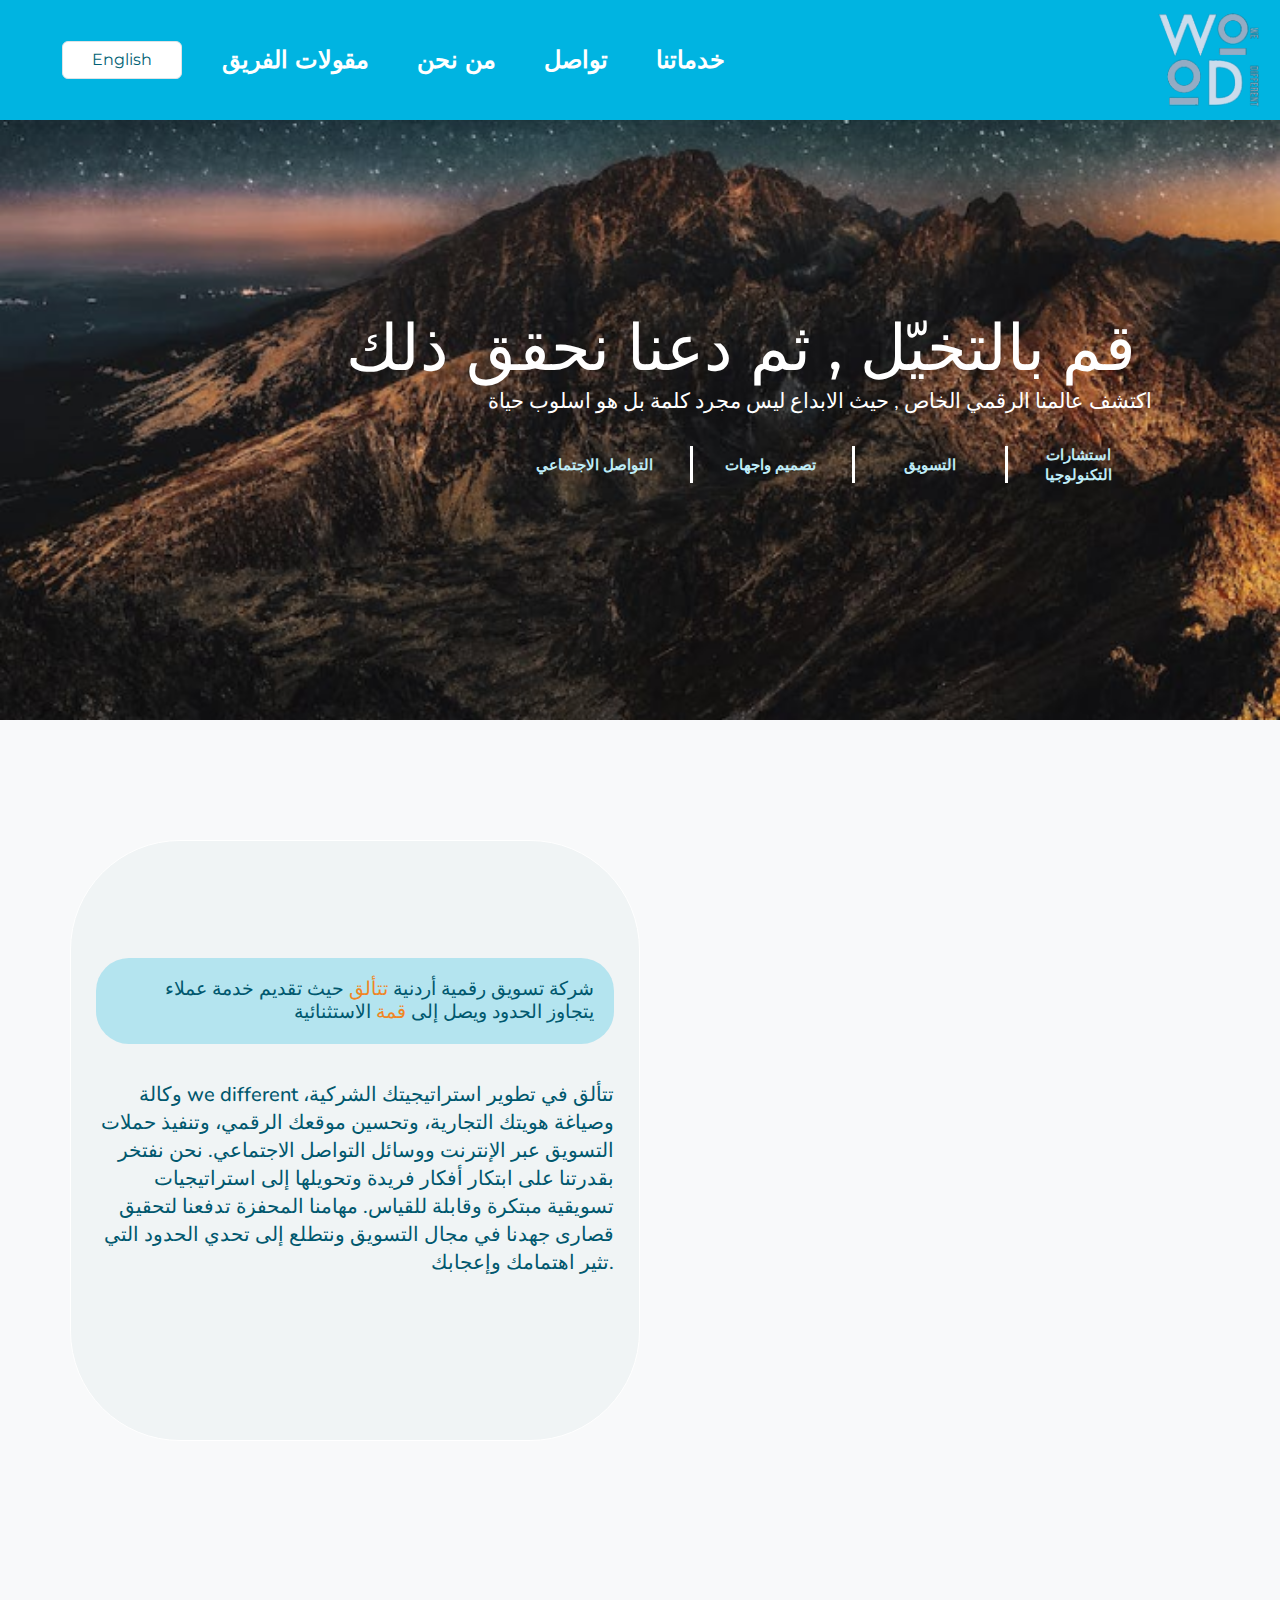
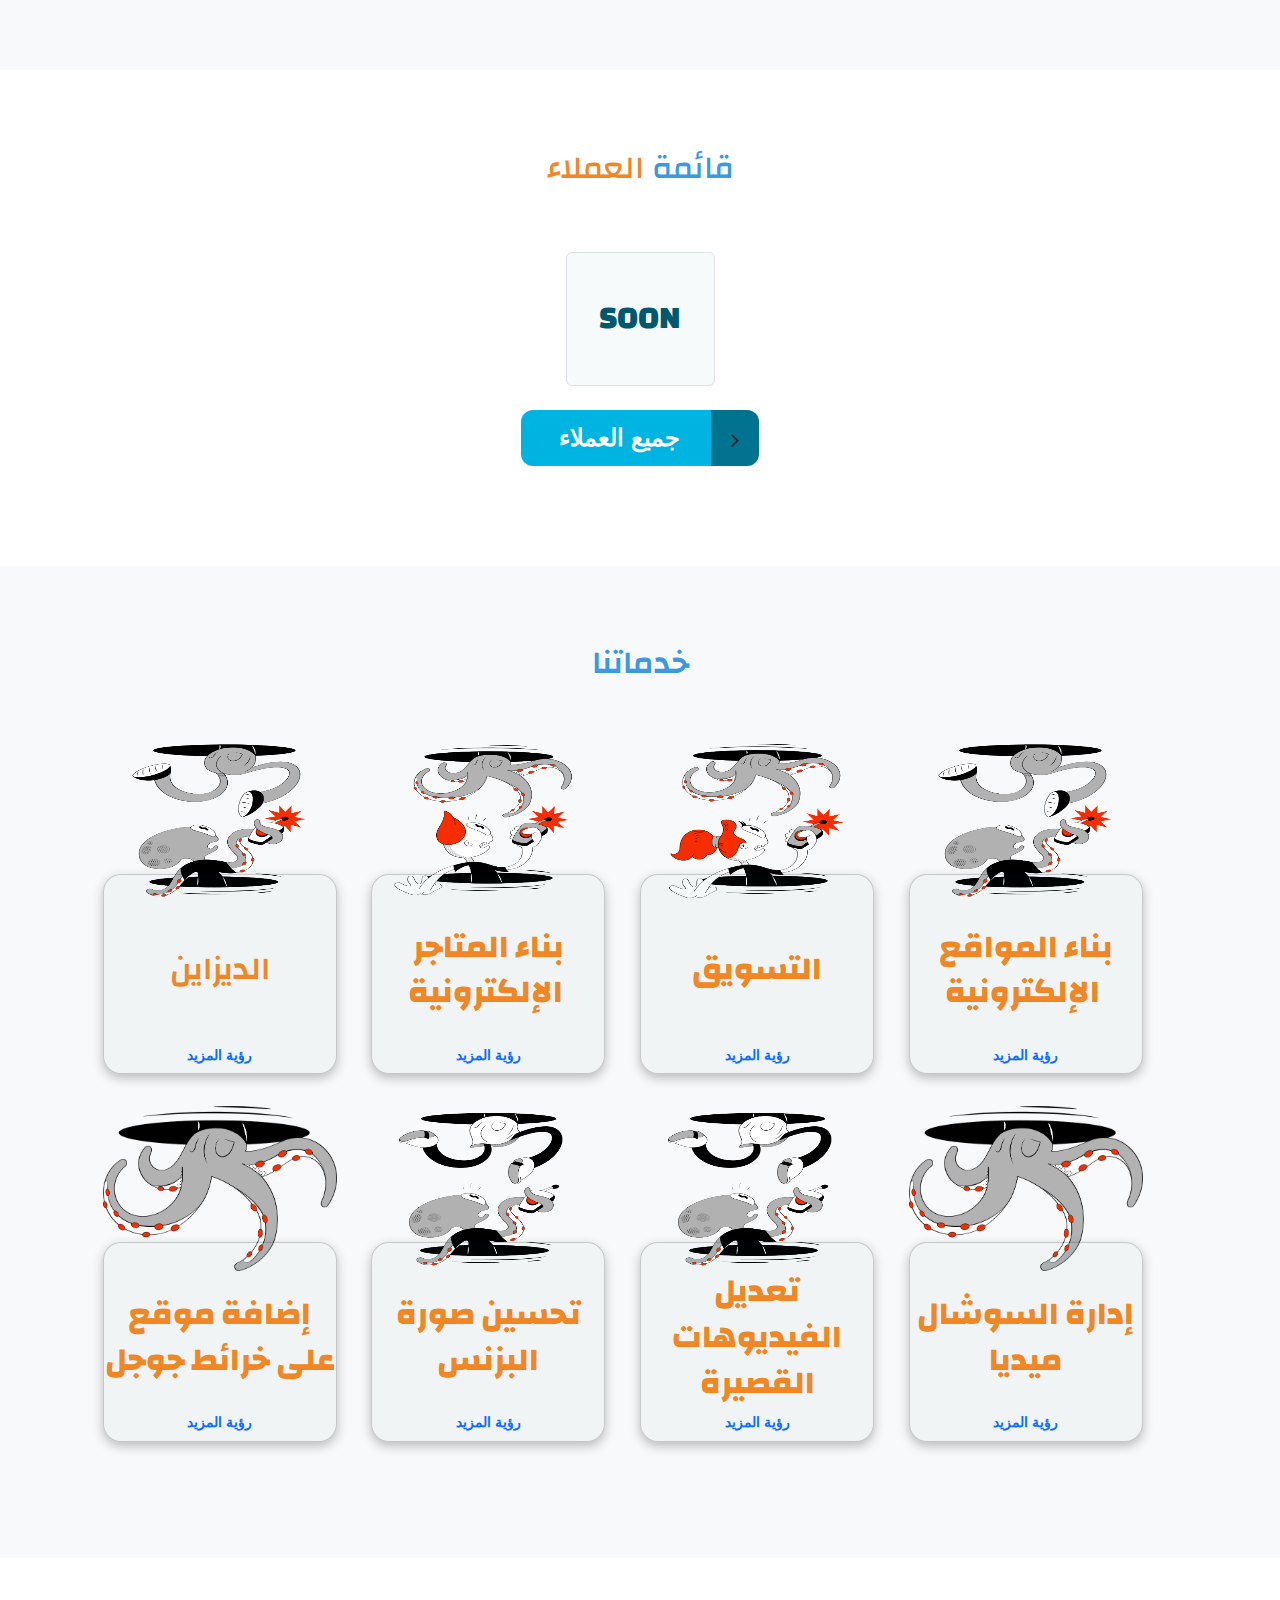
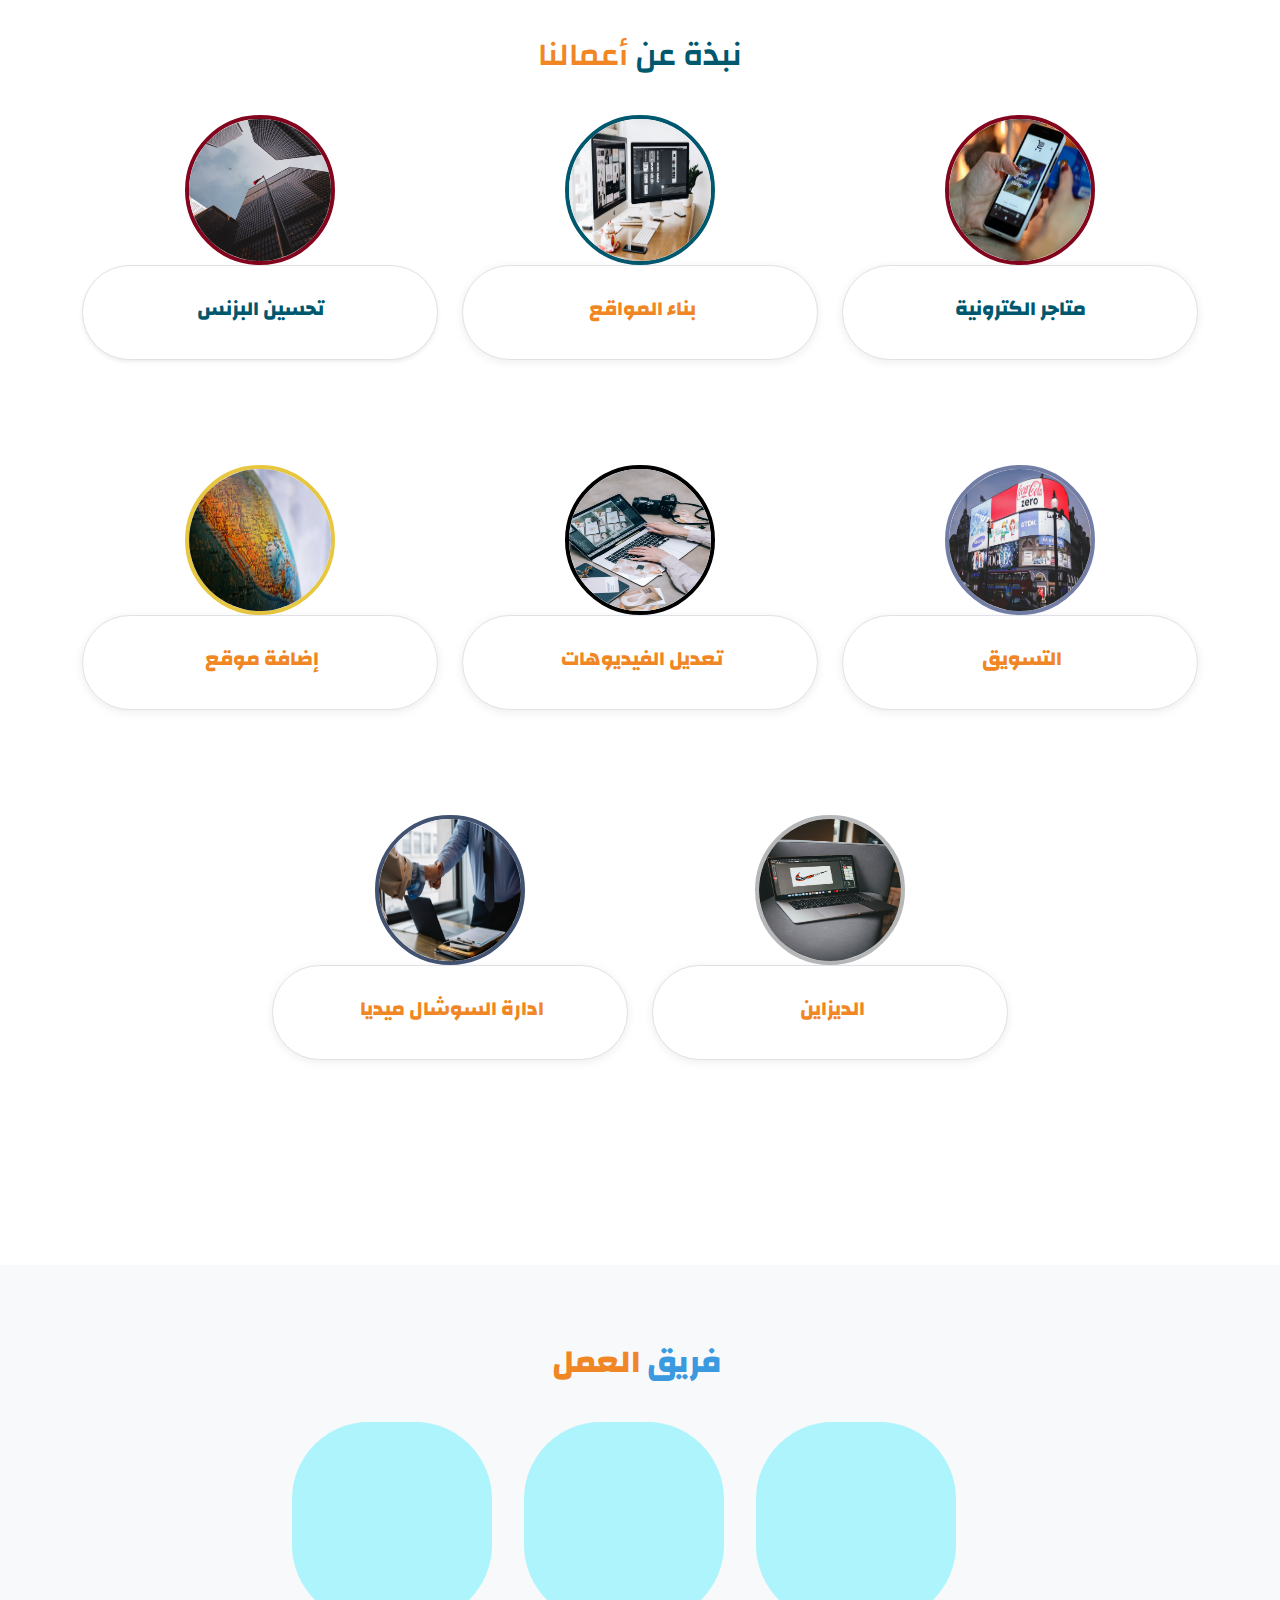
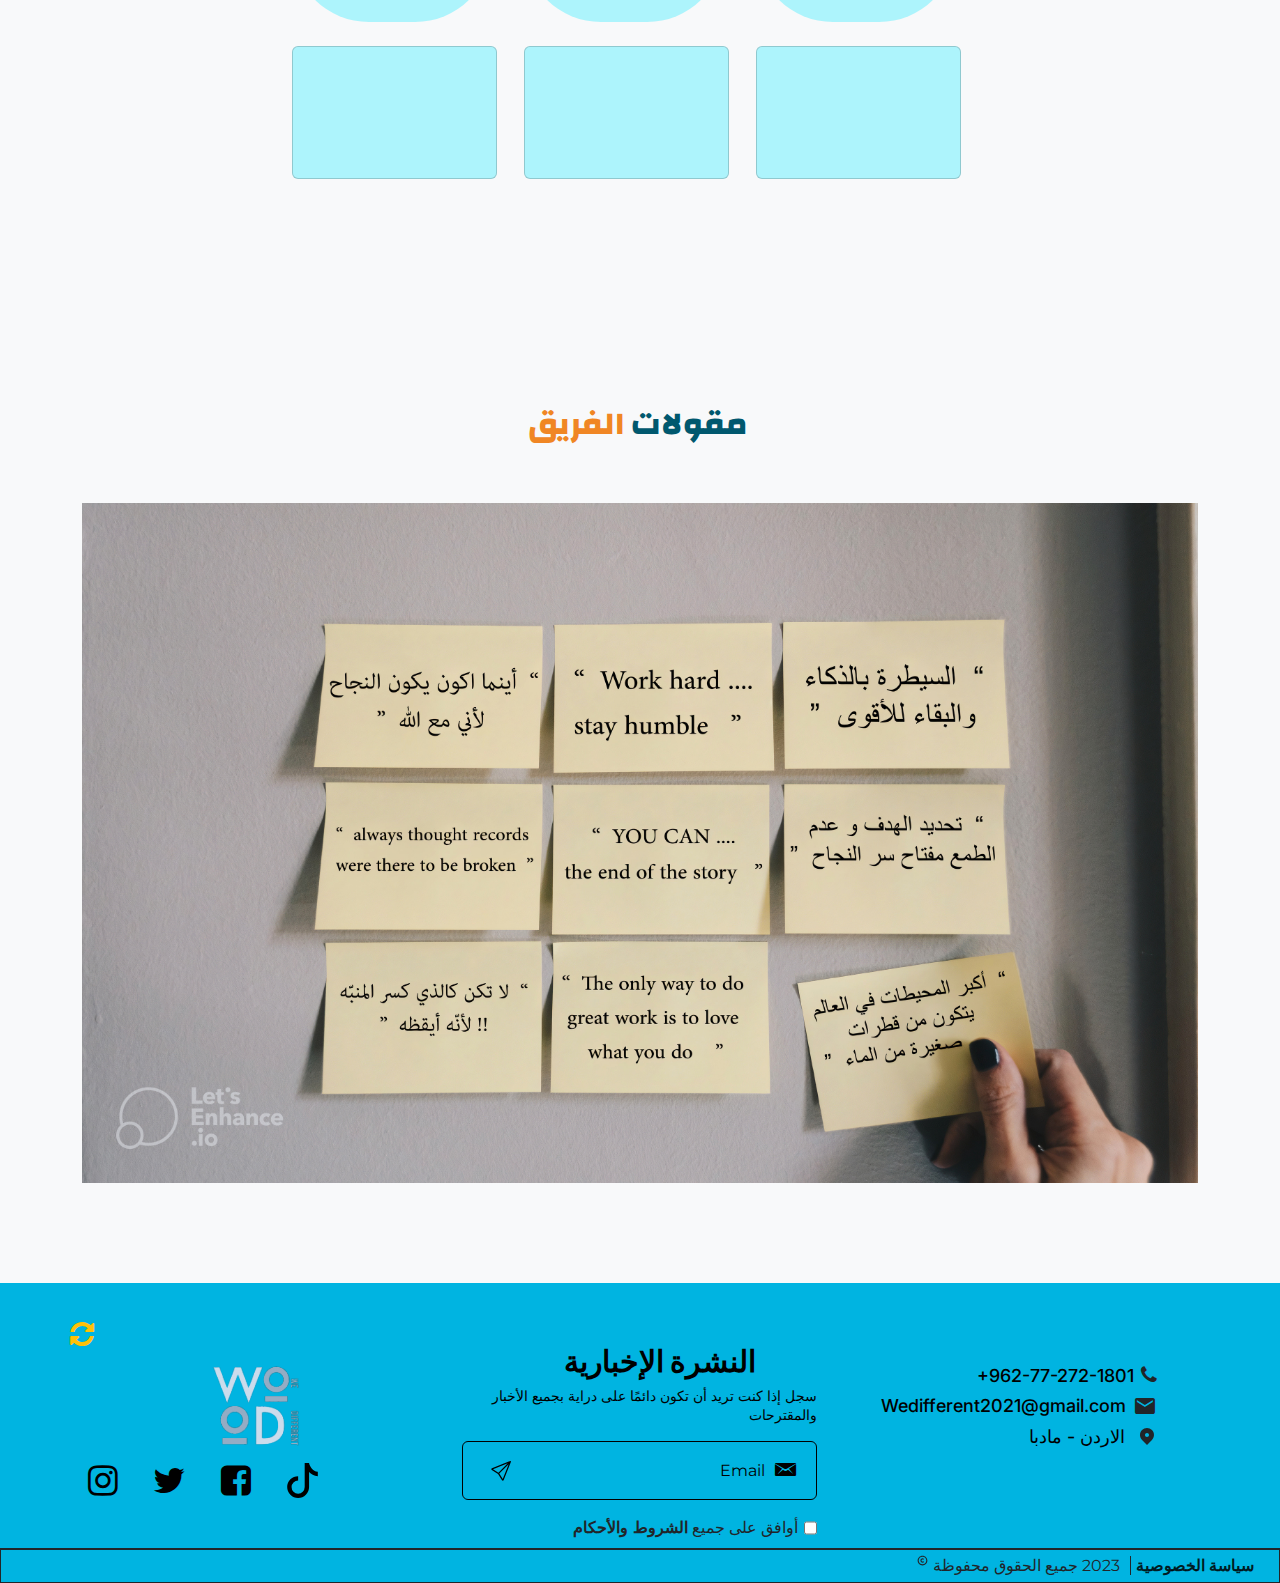
<file: index.html>
<!DOCTYPE html>
<html data-bs-theme="light" lang="en">

<head>
    <meta charset="utf-8">
    <meta name="viewport" content="width=device-width, initial-scale=1.0, shrink-to-fit=no">
    <title>Home - Brand</title>
    <link rel="stylesheet" href="assets/bootstrap/css/bootstrap.min.css">
    <link rel="stylesheet" href="https://fonts.googleapis.com/css?family=Montserrat:400,400i,700,700i,600,600i&amp;display=swap">
    <link rel="stylesheet" href="https://fonts.googleapis.com/css?family=Changa&amp;display=swap">
    <link rel="stylesheet" href="https://fonts.googleapis.com/css?family=Inter&amp;display=swap">
    <link rel="stylesheet" href="https://fonts.googleapis.com/css?family=Nunito&amp;display=swap">
    <link rel="stylesheet" href="https://fonts.googleapis.com/css?family=Nunito+Sans&amp;display=swap">
    <link rel="stylesheet" href="assets/fonts/font-awesome.min.css">
    <link rel="stylesheet" href="assets/fonts/ionicons.min.css">
    <link rel="stylesheet" href="assets/fonts/material-icons.min.css">
    <link rel="stylesheet" href="assets/css/baguetteBox.min.css">
    <link rel="stylesheet" href="assets/css/vanilla-zoom.min.css">

    <link rel="preconnect" href="https://fonts.googleapis.com">
    <link rel="preconnect" href="https://fonts.gstatic.com" crossorigin>
    <link href="https://fonts.googleapis.com/css2?family=Inter:wght@700&display=swap" rel="stylesheet">
    

</head>

<body style="width: 100%;">
    <nav class="navbar navbar-expand-lg fixed-top clean-navbar navbar-light" style="background: #00b4e1;position: relative;padding-top: 0;height: 120px;padding-bottom: 0px;">
        <div class="container-fluid"><button data-bs-toggle="collapse" class="navbar-toggler" data-bs-target="#navcol-1"><span class="visually-hidden">Toggle navigation</span><span class="navbar-toggler-icon"></span></button>
            <div class="collapse navbar-collapse" id="navcol-1" style="padding-left: 50px;width: 90%;">
                <ul class="navbar-nav d-lg-flex me-auto justify-content-lg-center align-items-lg-center">
                    <li class="nav-item"><button class="btn btn-primary border rounded" type="button" style="width: 120.3px;border-width: 1px;border-color: rgb(255,255,255);border-radius: 31px;background: rgb(255,255,255);color: rgb(0,95,116);">English</button></li>
                    <li class="nav-item" style="font-size: 23px;"><a class="nav-link" href="features.html" style="font-size: 24px;color: rgb(255,255,255);"><strong>مقولات الفريق</strong></a></li>
                    <li class="nav-item"><a class="nav-link" href="pricing.html" style="font-size: 24px;color: rgb(255,255,255);"><strong>من نحن</strong></a></li>
                    <li class="nav-item"><a class="nav-link" href="about-us.html" style="font-size: 24px;color: rgb(255,255,255);"><strong>تواصل</strong></a></li>
                    <li class="nav-item" style="padding: 0;"><a class="nav-link" href="contact-us.html" style="color: rgb(255,255,255);font-size: 24px;"><strong>خدماتنا</strong></a></li>
                </ul>
            </div><a class="navbar-brand text-center text-sm-center text-md-center text-lg-center d-lg-flex justify-content-lg-center logo" href="#" style="width: 10%;padding: 0;padding-top: 0;margin: 0;height: 120.1px;"><img class="img-fluid" src="assets/img/logo.svg" style="background: rgba(255,255,255,0);color: var(--bs-navbar-brand-color);width: 95%;height: 95%;"></a>
        </div>
    </nav>
    <main class="page landing-page" style="padding: 0;padding-top: 0;">
        <section class="d-lg-flex justify-content-lg-center align-items-lg-start clean-block slider dark no" style="background: url(&quot;assets/img/Pexels%20Photo%20by%20eberhard%20grossgasteiger.png&quot;) left / cover no-repeat;padding: 128px;height: 600px;margin: 0;margin-top: 0;">
            <div class="d-flex d-lg-flex flex-column justify-content-center align-items-end justify-content-lg-start align-items-lg-end" style="height: 350px;width: 100%;padding: 0px;">
                <h2 class="text-end" style="width: 100%;font-size: 4rem;color: var(--bs-body-bg);margin: 0px;padding-top: 61px;padding-right: 16px;">قم بالتخيّل , ثم دعنا نحقق ذلك </h2>
                <p class="text-end" style="font-size: 1.3rem;font-family: Nunito, sans-serif;color: var(--bs-body-bg);">اكتشف عالمنا الرقمي الخاص , حيث الابداع ليس مجرد كلمة بل هو اسلوب حياة </p>
                <ul class="nav nav-tabs text-center d-sm-flex d-md-flex d-lg-flex ms-auto justify-content-sm-end align-items-sm-end justify-content-md-end justify-content-lg-end align-items-lg-center med_coml" style="width: 100%;border-style: solid;border-color: rgba(255,255,255,0);">
                    <li class="nav-item nav_item_not_border_wid_full remove_border wid_full_nav" style="font-size: 17px;width: 19%;border-right: 3.4px solid rgb(255,255,255);"><a class="nav-link nav_item_not_border_wid_full" href="features.html" style="color: #BFECF7;text-align: center;font-family: Nunito;font-size: 15px;font-style: normal;font-weight: 500;line-height: normal;width: 100%;"><strong>التواصل الاجتماعي</strong></a></li>
                    <li class="nav-item nav_item_not_border_wid_full remove_border wid_full_nav" style="width: 16%;font-size: 17px;border-right: 3.4px solid rgb(255,255,255);"><a class="nav-link" href="pricing.html" style="color: #BFECF7;text-align: center;font-family: Nunito;font-size: 15px;font-style: normal;font-weight: 500;line-height: normal;"><strong>تصميم واجهات&nbsp;</strong></a></li>
                    <li class="nav-item nav_item_not_border_wid_full remove_border wid_full_nav" style="width: 15%;font-size: 17px;border-right: 3.4px solid rgb(255,255,255);"><a class="nav-link" href="about-us.html" style="color: #BFECF7;text-align: center;font-family: Nunito;font-size: 15px;font-style: normal;font-weight: 500;line-height: normal;"><strong>التسويق</strong></a></li>
                    <li class="nav-item nav_item_not_border_wid_full remove_border wid_full_nav" style="color: #BFECF7;text-align: center;font-family: Nunito;font-size: 15px;font-style: normal;font-weight: 500;line-height: normal;width: 140.9px;"><a class="nav-link" href="contact-us.html" style="color: #BFECF7;text-align: center;font-family: Nunito;font-size: 15px;font-style: normal;font-weight: 500;line-height: normal;"><strong>استشارات التكنولوجيا</strong></a></li>
                </ul>
            </div>
        </section>
        <section class="clean-block clean-info dark" style="padding-left: 0;">
            <div class="container-md sm_section_2_container" style="padding-right: 0px;padding-left: 0;">
                <div class="block-heading"></div>
                <div class="row g-0 d-lg-flex flex-row align-items-center align-items-lg-start" style="font-size: 16px;width: 100%;">
                    <div class="col-sm-12 col-md-6" style="padding: 25px;border: 1px solid rgb(255,255,255);/*border-radius: 50px;*/border-radius: 110px;background: rgba(8, 86, 105, 0.03);height: 600.993px;padding-top: 117px;">
                        <h5 class="display-1 text-end" style="font-size: 19px;font-family: Nunito, sans-serif;border-radius: 33px;background: rgba(0, 180, 225, 0.25);padding: 20px;color: #00586E;">شركة تسويق رقمية أردنية <span style="color: rgb(240, 134, 36);">تتألق </span>حيث تقديم خدمة عملاء يتجاوز الحدود ويصل إلى <span style="color: rgb(240, 134, 36);">قمة </span>الاستثنائية</h5>
                        <div class="getting-started-info">
                            <p class="text-end" style="font-size: 15px;margin-top: 37px;color: #00586E;text-align: justify;font-family: Nunito;font-size: 20px;font-style: normal;font-weight: 500;line-height: 140.9%;">وكالة we different تتألق في تطوير استراتيجيتك الشركية، وصياغة هويتك التجارية، وتحسين موقعك الرقمي، وتنفيذ حملات التسويق عبر الإنترنت ووسائل التواصل الاجتماعي. نحن نفتخر بقدرتنا على ابتكار أفكار فريدة وتحويلها إلى استراتيجيات تسويقية مبتكرة وقابلة للقياس. مهامنا المحفزة تدفعنا لتحقيق قصارى جهدنا في مجال التسويق ونتطلع إلى تحدي الحدود التي تثير اهتمامك وإعجابك.</p>
                        </div>
                    </div>
                    <div class="col-md-6 " style="padding-top: 55px; text-align: end;"><iframe allowfullscreen="" frameborder="0" src="https://www.youtube.com/embed/4aIxY-pGEQ4" width="560" height="315" style="width: 471px;height: 667.797px;border-style: solid;border-color: rgb(255,255,255);border-top-right-radius: 60px;border-bottom-left-radius: 60px;padding: 0;"></iframe></div>
                </div>
            </div>
        </section>
        <section class="clean-block features">
            <div class="container">
                <div class="block-heading">
                    <h2 class="text-info" style="font-family: Changa, sans-serif;">قائمة <span style="color: rgb(240, 134, 36);">العملاء </span></h2>
                </div>
                <div class="row g-0 justify-content-center">
                    <div class="col-auto m-4">
                        <div class="border rounded d-flex d-sm-flex d-lg-flex justify-content-center align-items-center justify-content-sm-center align-items-sm-center justify-content-lg-center align-items-lg-center" style="width: 149px;height: 134px;flex-shrink: 0;border-radius: 53px;background: rgba(8, 86, 105, 0.03);"><span style="display: flex;width: 127px;height: 52px;flex-direction: column;justify-content: center;flex-shrink: 0;color: #00586E;text-align: center;font-family: Changa;font-size: 32px;font-style: normal;font-weight: 600;line-height: 115.9%;"><strong>SOON</strong></span></div>
                    </div>
                </div>
            </div>
            <div class="d-flex justify-content-center">
                <div class="d-flex d-md-flex d-xxl-flex align-items-center align-items-md-center justify-content-xxl-center align-items-xxl-center" style="width: 238px;height: 56px;flex-shrink: 0;border-radius: 12px;background: #00B4E1;">
                    <div class="text-center" style="display: flex;width: 80%;height: 31px;flex-direction: column;justify-content: center;flex-shrink: 0;"><span style="display: flex;height: 31px;flex-direction: column;justify-content: center;flex-shrink: 0;background: #00b4e1;color: #FFF;text-align: center;font-family: Nunito;font-size: 24px;font-style: normal;font-weight: 700;line-height: normal;">&nbsp;جميع العملاء</span></div>
                    <div class="text-center d-flex d-md-flex justify-content-center align-items-center justify-content-md-center align-items-md-center" style="width: 20%;height: 56px;flex-shrink: 0;border-radius: 0px 12px 12px 0px;background: rgba(0, 0, 0, 0.36);"><i class="fa fa-angle-right" style="width: 20px;height: 20px;font-size: 23px;"></i></div>
                </div>
            </div>
        </section>
        <section class="clean-block slider dark">
            <div class="container">
                <div class="block-heading">
                    <h2 class="text-info" style="color: #00586E;text-align: center;font-family: Changa;font-size: 32px;font-style: normal;font-weight: 600;line-height: 115.9%;">خدماتنا</h2>
                </div>
                <div class="d-flex flex-column justify-content-center align-items-center flex-wrap make_row">
                    <div class="mb-3 mt-3">
                        <div style="width: 268.637px;height: 164.39px;flex-shrink: 0;"><img class="img-fluid" src="assets/img/خدمات/الديزاين.png" style="width: 268.637px;height: 164.39px;flex-shrink: 0;max-width: 234.012px;margin-bottom: -14px;"></div>
                        <div class="card" style="width: 234.012px;height: 200px;flex-shrink: 0;border-radius: 18px;background: rgba(8, 86, 105, 0.03);box-shadow: 0px 4px 11px 0px rgba(0, 0, 0, 0.25);padding: 0px;margin-left: 0px;margin-top: -29px;">
                            <div class="card-body d-flex flex-column justify-content-between" style="padding: 0;height: 202px;">
                                <h4 class="text-center card-title" style="display: flex;width: 100%;height: 82.623px;flex-direction: column;justify-content: center;flex-shrink: 0;color: #F08624;text-align: center;font-family: Changa;font-size: 32px;font-style: normal;font-weight: 600;line-height: 143.4%;padding: 57px 0px 0px;padding-top: 95px;">الديزاين </h4>
                                <h6 class="text-center card-subtitle mb-2" style="display: flex;width: 100%;height: 19.795px;flex-direction: column;justify-content: center;flex-shrink: 0;color: #00586E;text-align: center;font-family: Nunito;font-size: 15px;font-style: normal;font-weight: 700;line-height: normal;"><a href="#" style="font-size: 14px;text-decoration: none;" data-bs-target="#modal-2" data-bs-toggle="modal">رؤية المزيد</a></h6>
                            </div>
                        </div>
                    </div>
                    <div class="mb-3 mt-3">
                        <div style="width: 268.637px;height: 164.39px;flex-shrink: 0;"><img class="img-fluid" src="assets/img/خدمات/بناء%20المتاجر%20الإلكترونية.png" style="width: 268.637px;height: 164.39px;flex-shrink: 0;max-width: 234.012px;margin-bottom: -14px;"></div>
                        <div class="card" style="width: 234.012px;height: 200px;flex-shrink: 0;border-radius: 18px;background: rgba(8, 86, 105, 0.03);box-shadow: 0px 4px 11px 0px rgba(0, 0, 0, 0.25);padding: 0px;margin-left: 0px;margin-top: -29px;">
                            <div class="card-body d-flex flex-column justify-content-between" style="padding: 0;height: 202px;">
                                <h4 class="text-center card-title" style="display: flex;width: 100%;height: 82.623px;flex-direction: column;justify-content: center;flex-shrink: 0;color: #F08624;text-align: center;font-family: Changa;font-size: 32px;font-style: normal;font-weight: 600;line-height: 143.4%;padding-top: 95px;"><strong>بناء المتاجر الإلكترونية&nbsp;</strong></h4>
                                <h6 class="text-center card-subtitle mb-2" style="display: flex;width: 100%;height: 19.795px;flex-direction: column;justify-content: center;flex-shrink: 0;color: #00586E;text-align: center;font-family: Nunito;font-size: 15px;font-style: normal;font-weight: 700;line-height: normal;"><a href="#" style="font-size: 14px;text-decoration: none;" data-bs-target="#modal-3" data-bs-toggle="modal">رؤية المزيد</a></h6>
                            </div>
                        </div>
                    </div>
                    <div class="mb-3 mt-3">
                        <div style="width: 268.637px;height: 164.39px;flex-shrink: 0;"><img class="img-fluid" src="assets/img/خدمات/التسويق.png" style="width: 268.637px;height: 164.39px;flex-shrink: 0;max-width: 234.012px;margin-bottom: -14px;"></div>
                        <div class="card" style="width: 234.012px;height: 200px;flex-shrink: 0;border-radius: 18px;background: rgba(8, 86, 105, 0.03);box-shadow: 0px 4px 11px 0px rgba(0, 0, 0, 0.25);padding: 0px;margin-left: 0px;margin-top: -29px;">
                            <div class="card-body d-flex flex-column justify-content-between" style="padding: 0;height: 202px;">
                                <h4 class="text-center card-title" style="display: flex;width: 100%;height: 82.623px;flex-direction: column;justify-content: center;flex-shrink: 0;color: #F08624;text-align: center;font-family: Changa;font-size: 32px;font-style: normal;font-weight: 600;line-height: 143.4%;padding-top: 95px;"><strong>التسويق</strong></h4>
                                <h6 class="text-center card-subtitle mb-2" style="display: flex;width: 100%;height: 19.795px;flex-direction: column;justify-content: center;flex-shrink: 0;color: #00586E;text-align: center;font-family: Nunito;font-size: 15px;font-style: normal;font-weight: 700;line-height: normal;"><a href="#" style="font-size: 14px;text-decoration: none;" data-bs-target="#modal-4" data-bs-toggle="modal">رؤية المزيد</a></h6>
                            </div>
                        </div>
                    </div>
                    <div class="mb-3 mt-3">
                        <div style="width: 268.637px;height: 164.39px;flex-shrink: 0;"><img class="img-fluid" src="assets/img/خدمات/بناء%20المواقع%20الإلكترونية.png" style="width: 268.637px;height: 164.39px;flex-shrink: 0;max-width: 234.012px;margin-bottom: -14px;"></div>
                        <div class="card" style="width: 234.012px;height: 200px;flex-shrink: 0;border-radius: 18px;background: rgba(8, 86, 105, 0.03);box-shadow: 0px 4px 11px 0px rgba(0, 0, 0, 0.25);padding: 0px;margin-left: 0px;margin-top: -29px;">
                            <div class="card-body d-flex flex-column justify-content-between" style="padding: 0;height: 202px;">
                                <h4 class="text-center card-title" style="display: flex;width: 100%;height: 82.623px;flex-direction: column;justify-content: center;flex-shrink: 0;color: #F08624;text-align: center;font-family: Changa;font-size: 32px;font-style: normal;font-weight: 600;line-height: 143.4%;padding-top: 95px;"><strong>بناء المواقع الإلكترونية&nbsp;</strong></h4>
                                <h6 class="text-center card-subtitle mb-2" style="display: flex;width: 100%;height: 19.795px;flex-direction: column;justify-content: center;flex-shrink: 0;color: #00586E;text-align: center;font-family: Nunito;font-size: 15px;font-style: normal;font-weight: 700;line-height: normal;"><a href="#" style="font-size: 14px;text-decoration: none;" data-bs-target="#modal-1" data-bs-toggle="modal">رؤية المزيد</a></h6>
                            </div>
                        </div>
                    </div>
                    <div class="mb-3 mt-3">
                        <div style="width: 268.637px;height: 164.39px;flex-shrink: 0;"><img class="img-fluid" src="assets/img/خدمات/إضافة%20موقع%20على%20خرائط%20جوجل.png" style="width: 268.637px;height: 164.39px;flex-shrink: 0;max-width: 234.012px;margin-bottom: -14px;"></div>
                        <div class="card" style="width: 234.012px;height: 200px;flex-shrink: 0;border-radius: 18px;background: rgba(8, 86, 105, 0.03);box-shadow: 0px 4px 11px 0px rgba(0, 0, 0, 0.25);padding: 0px;margin-left: 0px;margin-top: -29px;">
                            <div class="card-body d-flex flex-column justify-content-between" style="padding: 0;height: 202px;">
                                <h4 class="text-center card-title" style="display: flex;width: 100%;height: 82.623px;flex-direction: column;justify-content: center;flex-shrink: 0;color: #F08624;text-align: center;font-family: Changa;font-size: 32px;font-style: normal;font-weight: 600;line-height: 143.4%;padding-top: 95px;"><strong>إضافة موقع على خرائط جوجل</strong></h4>
                                <h6 class="text-center card-subtitle mb-2" style="display: flex;width: 100%;height: 19.795px;flex-direction: column;justify-content: center;flex-shrink: 0;color: #00586E;text-align: center;font-family: Nunito;font-size: 15px;font-style: normal;font-weight: 700;line-height: normal;"><a href="#" style="font-size: 14px;text-decoration: none;" data-bs-target="#modal-5" data-bs-toggle="modal">رؤية المزيد</a></h6>
                            </div>
                        </div>
                    </div>
                    <div class="mb-3 mt-3">
                        <div style="width: 268.637px;height: 164.39px;flex-shrink: 0;"><img class="img-fluid" src="assets/img/خدمات/تحسين%20صورة%20البزنس.png" style="width: 268.637px;height: 164.39px;flex-shrink: 0;max-width: 234.012px;margin-bottom: -14px;"></div>
                        <div class="card" style="width: 234.012px;height: 200px;flex-shrink: 0;border-radius: 18px;background: rgba(8, 86, 105, 0.03);box-shadow: 0px 4px 11px 0px rgba(0, 0, 0, 0.25);padding: 0px;margin-left: 0px;margin-top: -29px;">
                            <div class="card-body d-flex flex-column justify-content-between" style="padding: 0;height: 202px;">
                                <h4 class="text-center card-title" style="display: flex;width: 100%;height: 82.623px;flex-direction: column;justify-content: center;flex-shrink: 0;color: #F08624;text-align: center;font-family: Changa;font-size: 32px;font-style: normal;font-weight: 600;line-height: 143.4%;padding-top: 95px;"><strong>تحسين صورة البزنس</strong></h4>
                                <h6 class="text-center card-subtitle mb-2" style="display: flex;width: 100%;height: 19.795px;flex-direction: column;justify-content: center;flex-shrink: 0;color: #00586E;text-align: center;font-family: Nunito;font-size: 15px;font-style: normal;font-weight: 700;line-height: normal;"><a href="#" style="font-size: 14px;text-decoration: none;" data-bs-target="#modal-6" data-bs-toggle="modal">رؤية المزيد</a></h6>
                            </div>
                        </div>
                    </div>
                    <div class="mb-3 mt-3">
                        <div style="width: 268.637px;height: 164.39px;flex-shrink: 0;"><img class="img-fluid" src="assets/img/خدمات/تعديل%20الفيديوهات%20القصيرة.png" style="width: 268.637px;height: 164.39px;flex-shrink: 0;max-width: 234.012px;margin-bottom: -10px;"></div>
                        <div class="card" style="width: 234.012px;height: 200px;flex-shrink: 0;border-radius: 18px;background: rgba(8, 86, 105, 0.03);box-shadow: 0px 4px 11px 0px rgba(0, 0, 0, 0.25);padding: 0px;margin-left: 0px;margin-top: -29px;">
                            <div class="card-body d-flex flex-column justify-content-between" style="padding: 0;height: 213px;">
                                <h4 class="text-center card-title" style="display: flex;width: 100%;height: 82.623px;flex-direction: column;justify-content: center;flex-shrink: 0;color: #F08624;text-align: center;font-family: Changa;font-size: 32px;font-style: normal;font-weight: 600;line-height: 143.4%;padding-top: 95px;"><strong>تعديل الفيديوهات القصيرة</strong></h4>
                                <h6 class="text-center card-subtitle mb-2" style="display: flex;width: 100%;height: 19.795px;flex-direction: column;justify-content: center;flex-shrink: 0;color: #00586E;text-align: center;font-family: Nunito;font-size: 15px;font-style: normal;font-weight: 700;line-height: normal;"><a href="#" style="font-size: 14px;text-decoration: none;" data-bs-target="#modal-7" data-bs-toggle="modal">رؤية المزيد</a></h6>
                            </div>
                        </div>
                    </div>
                    <div class="mb-3 mt-3">
                        <div style="width: 268.637px;height: 164.39px;flex-shrink: 0;"><img class="img-fluid" src="assets/img/خدمات/إضافة%20موقع%20على%20خرائط%20جوجل.png" style="width: 268.637px;height: 164.39px;flex-shrink: 0;max-width: 234.012px;margin-bottom: -14px;"></div>
                        <div class="card" style="width: 234.012px;height: 200px;flex-shrink: 0;border-radius: 18px;background: rgba(8, 86, 105, 0.03);box-shadow: 0px 4px 11px 0px rgba(0, 0, 0, 0.25);padding: 0px;margin-left: 0px;margin-top: -29px;">
                            <div class="card-body d-flex flex-column justify-content-between" style="padding: 0;height: 202px;">
                                <h4 class="text-center card-title" style="display: flex;width: 100%;height: 82.623px;flex-direction: column;justify-content: center;flex-shrink: 0;color: #F08624;text-align: center;font-family: Changa;font-size: 32px;font-style: normal;font-weight: 600;line-height: 143.4%;padding-top: 95px;"><strong>إدارة السوشال ميديا</strong></h4>
                                <h6 class="text-center card-subtitle mb-2" style="display: flex;width: 100%;height: 19.795px;flex-direction: column;justify-content: center;flex-shrink: 0;color: #00586E;text-align: center;font-family: Nunito;font-size: 15px;font-style: normal;font-weight: 700;line-height: normal;"><a href="#" style="font-size: 14px;text-decoration: none;" data-bs-target="#modal-8" data-bs-toggle="modal">رؤية المزيد</a></h6>
                            </div>
                        </div>
                    </div>
                </div>
            </div>
        </section>
        <section class="clean-block about-us">
            <div class="container">
                <div class="block-heading">
                    <h2 style="color: #00586E;text-align: center;font-family: Changa;font-size: 32px;font-style: normal;font-weight: 600;line-height: 115.9%;">نبذة عن <span style="color: rgb(240, 134, 36);">أعمالنا</span></h2>
                </div>
                <div class="row justify-content-center">
                    <div class="col-sm-6 col-lg-4" style="height: 350.1px;">
                        <div class="text-center"><img class="img-fluid" src="assets/img/نبذة%20عن%20أعمالنا/تحسين%20البزنس%20.png" style="width: 150px;height: 150px;flex-shrink: 0;border-radius: 225px;max-width: 225px;border: 4px solid #83051D ;" width="225" height="225"></div>
                        <div class="card text-center border rounded-pill shadow-sm clean-card" style="background: rgb(255,255,255);box-shadow: none;border-width: 0px;">
                            <div class="card-body info" style="padding: 0;">
                                <h4 class="card-title" style="display: flex;width: 100%;height: 85px;flex-direction: column;justify-content: center;flex-shrink: 0;color: #00586E;text-align: center;font-family: Changa;font-size: 20px;font-style: normal;font-weight: 600;line-height: 115.9%;"><strong>&nbsp;تحسين البزنس&nbsp;</strong></h4>
                            </div>
                        </div>
                    </div>
                    <div class="col-sm-6 col-lg-4" style="height: 350.1px;">
                        <div class="text-center"><img class="img-fluid" src="assets/img/نبذة%20عن%20أعمالنا/بناء%20المواقع.png" style="width: 150px;height: 150px;flex-shrink: 0;border-radius: 225px;max-width: 225px;border: 4px solid #00586E ;" width="225" height="225"></div>
                        <div class="card text-center border rounded-pill clean-card" style="border-width: 0px;">
                            <div class="card-body info" style="padding: 0;">
                                <h4 class="card-title" style="display: flex;width: 100%;height: 85px;flex-direction: column;justify-content: center;flex-shrink: 0;color: #F08624;text-align: center;font-family: Changa;font-size: 20px;font-style: normal;font-weight: 600;line-height: 115.9%;"><strong>&nbsp;بناء المواقع</strong></h4>
                            </div>
                        </div>
                    </div>
                    <div class="col-sm-6 col-lg-4" style="height: 350.1px;">
                        <div class="text-center"><img class="img-fluid" src="assets/img/نبذة%20عن%20أعمالنا/متاجر%20الكترونية%20.png" style="width: 150px;height: 150px;flex-shrink: 0;border-radius: 225px;max-width: 225px;border: 4px solid #83051D ;" width="225" height="225"></div>
                        <div class="card text-center border rounded-pill clean-card">
                            <div class="card-body info" style="padding: 0;">
                                <h4 class="card-title" style="display: flex;width: 100%;height: 85px;flex-direction: column;justify-content: center;flex-shrink: 0;color: #00586E;text-align: center;font-family: Changa;font-size: 20px;font-style: normal;font-weight: 600;line-height: 115.9%;"><strong>&nbsp;متاجر الكترونية&nbsp;</strong></h4>
                            </div>
                        </div>
                    </div>
                    <div class="col-sm-6 col-lg-4" style="height: 350.1px;">
                        <div class="text-center"><img class="img-fluid" src="assets/img/نبذة%20عن%20أعمالنا/إضافة%20موقع.png" style="width: 150px;height: 150px;flex-shrink: 0;border-radius: 225px;max-width: 225px;border: 4px solid #E7C640 ;" width="225" height="225"></div>
                        <div class="card text-center border rounded-pill clean-card">
                            <div class="card-body info" style="padding: 0;">
                                <h4 class="card-title" style="display: flex;width: 100%;height: 85px;flex-direction: column;justify-content: center;flex-shrink: 0;color: #F08624;text-align: center;font-family: Changa;font-size: 20px;font-style: normal;font-weight: 600;line-height: 115.9%;"><strong>&nbsp;إضافة موقع</strong></h4>
                            </div>
                        </div>
                    </div>
                    <div class="col-sm-6 col-lg-4" style="height: 350.1px;">
                        <div class="text-center"><img class="img-fluid" src="assets/img/نبذة%20عن%20أعمالنا/تعديل%20الفيديوهات.png" style="width: 150px;height: 150px;flex-shrink: 0;border-radius: 225px;max-width: 225px;border: 4px solid #000 ;" width="225" height="225"></div>
                        <div class="card text-center border rounded-pill clean-card">
                            <div class="card-body info" style="padding: 0;">
                                <h4 class="card-title" style="display: flex;width: 100%;height: 85px;flex-direction: column;justify-content: center;flex-shrink: 0;color: #F08624;text-align: center;font-family: Changa;font-size: 20px;font-style: normal;font-weight: 600;line-height: 115.9%;"><strong>&nbsp;تعديل الفيديوهات</strong></h4>
                            </div>
                        </div>
                    </div>
                    <div class="col-sm-6 col-lg-4" style="height: 350.1px;">
                        <div class="text-center"><img class="img-fluid" src="assets/img/نبذة%20عن%20أعمالنا/التسويق.png" style="width: 150px;height: 150px;flex-shrink: 0;border-radius: 225px;max-width: 225px;border: 4px solid #727EA6 ;" width="225" height="225"></div>
                        <div class="card text-center border rounded-pill clean-card">
                            <div class="card-body info" style="padding: 0;">
                                <h4 class="card-title" style="display: flex;width: 100%;height: 85px;flex-direction: column;justify-content: center;flex-shrink: 0;color: #F08624;text-align: center;font-family: Changa;font-size: 20px;font-style: normal;font-weight: 600;line-height: 115.9%;"><strong>&nbsp;التسويق</strong></h4>
                            </div>
                        </div>
                    </div>
                    <div class="col-sm-6 col-lg-4" style="height: 350.1px;">
                        <div class="text-center"><img class="img-fluid" src="assets/img/نبذة%20عن%20أعمالنا/ادارة%20السوشال%20ميديا.png" style="width: 150px;height: 150px;flex-shrink: 0;border-radius: 225px;max-width: 225px;border: 4px solid #425271 ;" width="225" height="225"></div>
                        <div class="card text-center border rounded-pill clean-card">
                            <div class="card-body info" style="padding: 0;">
                                <h4 class="card-title" style="display: flex;width: 100%;height: 85px;flex-direction: column;justify-content: center;flex-shrink: 0;color: #F08624;text-align: center;font-family: Changa;font-size: 20px;font-style: normal;font-weight: 600;line-height: 115.9%;"><strong>&nbsp;ادارة السوشال ميديا</strong></h4>
                            </div>
                        </div>
                    </div>
                    <div class="col-sm-6 col-lg-4" style="height: 350.1px;">
                        <div class="text-center"><img class="img-fluid" src="assets/img/نبذة%20عن%20أعمالنا/الديزاين.png" style="width: 150px;height: 150px;flex-shrink: 0;border-radius: 225px;max-width: 225px;border: 4px solid #B6B7B9 ;" width="225" height="225"></div>
                        <div class="card text-center border rounded-pill clean-card">
                            <div class="card-body info" style="padding: 0;">
                                <h4 class="card-title" style="display: flex;width: 100%;height: 85px;flex-direction: column;justify-content: center;flex-shrink: 0;color: #F08624;text-align: center;font-family: Changa;font-size: 20px;font-style: normal;font-weight: 600;line-height: 115.9%;"><strong>&nbsp;الديزاين</strong></h4>
                            </div>
                        </div>
                    </div>
                </div>
            </div>
        </section>
        <section class="clean-block slider dark">
            <div class="container">
                <div class="block-heading">
                    <h2 class="text-info" style="color: #00586E;text-align: center;font-family: Changa;font-size: 32px;font-style: normal;font-weight: 600;line-height: 115.9%;"><strong>فريق <span style="color: rgb(240, 134, 36);">العمل&nbsp;</span></strong></h2>
                </div>
                <div class="d-flex flex-column justify-content-center align-items-center make_row" style="width: 100%;">
                    <div class="mb-5" style="margin-right: 27px;">
                        <div class="mb-4" style="width: 200px;height: 200px;flex-shrink: 0;border-radius: 77px;background: rgba(45, 236, 254, 0.37);margin-bottom: 0;"></div>
                        <div class="card" style="width: 205px;height: 133px;flex-shrink: 0;background: #2DECFE5E;">
                            <div class="card-body d-flex flex-column justify-content-between" style="width: 205px;height: 133px;flex-shrink: 0;"></div>
                        </div>
                    </div>
                    <div class="mb-5" style="margin-right: 27px;">
                        <div class="mb-4" style="width: 200px;height: 200px;flex-shrink: 0;border-radius: 77px;background: rgba(45, 236, 254, 0.37);margin-bottom: 0;"></div>
                        <div class="card" style="width: 205px;height: 133px;flex-shrink: 0;background: #2DECFE5E;">
                            <div class="card-body d-flex flex-column justify-content-between" style="width: 205px;height: 133px;flex-shrink: 0;"></div>
                        </div>
                    </div>
                    <div class="mb-5" style="margin-right: 27px;">
                        <div class="mb-4" style="width: 200px;height: 200px;flex-shrink: 0;border-radius: 77px;background: rgba(45, 236, 254, 0.37);margin-bottom: 0;"></div>
                        <div class="card" style="width: 205px;height: 133px;flex-shrink: 0;background: #2DECFE5E;">
                            <div class="card-body d-flex flex-column justify-content-between" style="width: 205px;height: 133px;flex-shrink: 0;"></div>
                        </div>
                    </div>
                </div>
            </div>
        </section>
        <section class="clean-block slider dark">
            <div class="container">
                <div class="d-lg-flex justify-content-lg-center align-items-lg-center block-heading">
                    <h2 style="color: #00586E;text-align: center;font-family: Changa;font-size: 32px;font-style: normal;font-weight: 600;line-height: 115.9%;"><strong>مقولات <span style="color: rgb(240, 134, 36);">الفريق&nbsp;</span></strong></h2>
                </div>
                <div class="d-flex flex-column justify-content-center align-items-center make_row" style="width: 100%;"><img class="img-fluid" src="assets/img/WhatsApp%20Image%202023-10-02%20at%204.17.38%20PM_photos_v2_faces_x2.jpg" style="width: 100%;"></div>
            </div>
        </section>
    </main>
    <footer class="page-footer dark" style="background: #00b4e1;">
        <div class="container">
            <div class="row flex-column flex-lg-row">
                <div class="col-sm-3 sm_footer" style="width: 33.3%;padding: 0;">
                    <div class="text-center text-lg-start" style="width: 100%;font-size: 28px;"><i class="fa fa-refresh" style="color: var(--bs-yellow);"></i></div>
                    <div class="d-lg-flex justify-content-lg-center">
                        <div style="width: 126.7px;height: 107.5625px;"><img class="img-fluid" src="assets/img/logo.svg" style="width: 90%;height: 90%;"></div>
                    </div>
                    <div class="text-end d-flex d-lg-flex flex-row align-items-center align-items-lg-center" style="width: 70%;">
                        <div class="d-lg-flex justify-content-lg-center" style="width: 25%;background: rgba(116,116,116,0);"><i class="fa fa-instagram" style="color: var(--bs-emphasis-color);font-size: 35px;"></i></div>
                        <div class="d-lg-flex justify-content-lg-center" style="width: 25%;background: rgba(116,116,116,0);"><i class="fa fa-twitter" style="color: var(--bs-emphasis-color);font-size: 35px;"></i></div>
                        <div class="d-lg-flex justify-content-lg-center" style="width: 25%;background: rgba(116,116,116,0);"><i class="fa fa-facebook-square" style="color: var(--bs-emphasis-color);font-size: 35px;"></i></div>
                        <div class="d-lg-flex justify-content-lg-center" style="width: 25%;background: rgba(116,116,116,0);"><svg xmlns="http://www.w3.org/2000/svg" width="1em" height="1em" fill="currentColor" viewBox="0 0 16 16" class="bi bi-tiktok" style="color: var(--bs-emphasis-color);font-size: 35px;">
                                <path d="M9 0h1.98c.144.715.54 1.617 1.235 2.512C12.895 3.389 13.797 4 15 4v2c-1.753 0-3.07-.814-4-1.829V11a5 5 0 1 1-5-5v2a3 3 0 1 0 3 3V0Z"></path>
                            </svg></div>
                    </div>
                </div>
                <div class="col-sm-3 sm_footer_remove_div" style="width: 33.3%;">
                    <h5 style="width: 294.7px;color: #000;text-align: right;font-family: Inter;font-size: 30px;font-style: normal;font-weight: 800;line-height: normal;">النشرة الإخبارية</h5>
                    <p style="color: #000;text-align: right;font-family: Nunito Sans;font-size: 14px;font-style: normal;font-weight: 400;line-height: normal;">سجل إذا كنت تريد أن تكون دائمًا على دراية بجميع الأخبار والمقترحات</p>
                    <form style="width: 100%;height: 53.6px;padding: 0px;" data-bss-recipient="042116178bc65bbf3c84080179b489eb"><button class="btn btn-primary text-end d-lg-flex justify-content-lg-end align-items-lg-center" type="button" style="width: 100%;padding: 9px 15px;padding-top: 9px;padding-bottom: 9px;background: rgba(0,103,255,0);border-style: solid;border-color: rgb(0,0,0);"><svg xmlns="http://www.w3.org/2000/svg" width="1em" height="1em" fill="currentColor" viewBox="0 0 16 16" class="bi bi-send" style="font-size: 20px;transform: rotate(0deg);width: 20px;margin-right: 10px;color: rgb(0,0,0);">
                                <path d="M15.854.146a.5.5 0 0 1 .11.54l-5.819 14.547a.75.75 0 0 1-1.329.124l-3.178-4.995L.643 7.184a.75.75 0 0 1 .124-1.33L15.314.037a.5.5 0 0 1 .54.11ZM6.636 10.07l2.761 4.338L14.13 2.576 6.636 10.07Zm6.787-8.201L1.591 6.602l4.339 2.76 7.494-7.493Z"></path>
                            </svg><input class="form-control" type="text" style="width: 60%;background: rgba(255,255,255,0);border-style: solid;border-color: rgba(33,37,41,0);"><span style="vertical-align: super;margin: 0;margin-right: 10px;margin-left: 5px;color: rgb(0,0,0);">Email</span><i class="icon ion-email" style="font-size: 26px;color: rgb(0,0,0);"></i></button>
                        <div class="d-lg-flex justify-content-lg-end mt-3"><span class="m" style="margin-right: 6px;">أوافق على جميع <strong>الشروط والأحكام</strong></span><input type="checkbox"></div>
                    </form>
                </div>
                <div class="col-sm-3 d-lg-flex justify-content-lg-center align-items-lg-center sm_footer mt-2" style="width: 33.3%;">
                    <div>
                        <div class="text-end d-lg-flex justify-content-lg-end align-items-lg-center mb-2" style="font-size: 20px;"><span style="color: #000;text-align: right;font-family: Inter;font-size: 18px;font-style: normal;font-weight: 500;line-height: normal;">+962-77-272-1801</span><i class="fa fa-phone" style="margin-left: 7px;"></i></div>
                        <div class="text-end d-lg-flex justify-content-lg-end align-items-lg-center mb-2" style="font-size: 20px;"><span style="color: #000;text-align: right;font-family: Inter;font-size: 18px;font-style: normal;font-weight: 500;line-height: normal;">Wedifferent2021@gmail.com</span><i class="material-icons" style="margin-left: 7px;">email</i></div>
                        <div class="text-end d-lg-flex justify-content-lg-end align-items-lg-center mb-2" style="font-size: 20px;"><span style="color: #000;text-align: right;font-family: Inter;font-size: 18px;font-style: normal;font-weight: 500;line-height: normal;">الاردن - مادبا&nbsp;</span><svg xmlns="http://www.w3.org/2000/svg" width="1em" height="1em" viewBox="0 0 20 20" fill="none" style="margin-left: 7px;">

                                <path fill-rule="evenodd" clip-rule="evenodd" d="M5.05025 4.05025C7.78392 1.31658 12.2161 1.31658 14.9497 4.05025C17.6834 6.78392 17.6834 11.2161 14.9497 13.9497L10 18.8995L5.05025 13.9497C2.31658 11.2161 2.31658 6.78392 5.05025 4.05025ZM10 11C11.1046 11 12 10.1046 12 9C12 7.89543 11.1046 7 10 7C8.89543 7 8 7.89543 8 9C8 10.1046 8.89543 11 10 11Z" fill="currentColor"></path>
                            </svg></div>
                    </div>
                </div>
            </div>
        </div>
        <div class="text-end footer-copyright" style="background: rgb(0,180,225);border-top: 2px solid rgb(33,37,41);padding: 4px 25px;"><svg xmlns="http://www.w3.org/2000/svg" width="1em" height="1em" viewBox="0 0 24 24" fill="none" class="m" style="font-size: 13px;margin-left: 0px;margin-right: 4px;vertical-align: top;">
                <path d="M13.392 10.4362L14.8106 9.0176C14.1031 8.38476 13.169 8 12.145 8C9.93588 8 8.14502 9.79086 8.14502 12C8.14502 14.2091 9.93588 16 12.145 16C13.2563 16 14.2617 15.5468 14.9866 14.8152L13.674 13.5026L13.4646 13.503C13.1124 13.8124 12.6506 14 12.145 14C11.0405 14 10.145 13.1046 10.145 12C10.145 10.8954 11.0405 10 12.145 10C12.6166 10 13.0501 10.1632 13.392 10.4362Z" fill="currentColor"></path>
                <path fill-rule="evenodd" clip-rule="evenodd" d="M12 3C16.9706 3 21 7.02944 21 12C21 16.9706 16.9706 21 12 21C7.02944 21 3 16.9706 3 12C3 7.02944 7.02944 3 12 3ZM12 5C15.866 5 19 8.13401 19 12C19 15.866 15.866 19 12 19C8.13401 19 5 15.866 5 12C5 8.13401 8.13401 5 12 5Z" fill="currentColor"></path>
            </svg><span style="margin-left: 5px;color: rgba(0, 0, 0, 0.85);text-align: right;font-family: Inter;font-size: 16px;font-style: normal;font-weight: 700;line-height: normal;margin-right: 0px;border-left-width: 1px;">سياسة الخصوصية</span><span style="margin-right: 0;padding-right: 6px;border-right-width: 1.4px;border-right-style: solid;"> 2023 جميع الحقوق محفوظة</span></div>
    </footer>
    <div class="modal" role="dialog" tabindex="-1" id="modal-1" style="width: 100%;">
        <div class="modal-dialog modal-lg" role="document">
            <div class="modal-content">
                <div class="modal-body flex-row" style="padding: 0;background: #00586E;box-shadow: 0px 4px 11px 0px rgba(0, 0, 0, 0.25);width: 100%;">
                    <div class="text-end"><button class="btn-close" type="button" aria-label="Close" data-bs-dismiss="modal" style="color: var(--bs-btn-close-color);border-radius: 50%;padding: 6px;border: 1px solid var(--bs-emphasis-color) ;"></button></div>
                    <div class="text-center mb-4"><img src="assets/img/اخطبوط.png"></div>
                    <div class="mt-3 mb-5">
                        <h1 style="color: #ffffff;text-align: center;font-family: Changa;font-size: 32px;font-style: normal;font-weight: 600;line-height: 143.4%;">بناء المواقع الإلكترونية </h1>
                    </div>
                    <div class="d-flex d-sm-flex d-md-flex d-lg-flex flex-row justify-content-center flex-wrap justify-content-sm-center justify-content-md-center justify-content-lg-center align-items-lg-center">
                        <div class="d-flex d-lg-flex justify-content-md-center align-items-md-center justify-content-lg-center align-items-lg-center" style="border-radius: 18px;background: #DAEEFA;box-shadow: 0px 4px 11px 0px rgba(0, 0, 0, 0.25);padding: 16px;height: 170.2px;width: 200px;margin: 25px;"><span style="color: #FF6930;text-align: center;font-family: Changa;font-size: 24px;font-style: normal;font-weight: 600;line-height: 143.4%;">زيادة الشفافية والثقة </span></div>
                        <div class="d-md-flex d-lg-flex justify-content-md-center align-items-md-center justify-content-lg-center align-items-lg-center" style="border-radius: 18px;background: #DAEEFA;box-shadow: 0px 4px 11px 0px rgba(0, 0, 0, 0.25);padding: 16px;height: 170.2px;width: 200px;margin: 25px;"><span style="color: #FF6930;text-align: center;font-family: Changa;font-size: 24px;font-style: normal;font-weight: 600;line-height: 143.4%;"><strong>تسهيل حياة الزبون</strong></span></div>
                        <div class="d-md-flex d-lg-flex justify-content-md-center align-items-md-center justify-content-lg-center align-items-lg-center" style="border-radius: 18px;background: #DAEEFA;box-shadow: 0px 4px 11px 0px rgba(0, 0, 0, 0.25);padding: 16px;height: 170.2px;width: 200px;margin: 25px;"><span style="color: #FF6930;text-align: center;font-family: Changa;font-size: 24px;font-style: normal;font-weight: 600;line-height: 143.4%;"><strong>الوصول الى جمهور أوسع</strong></span></div>
                        <div class="d-md-flex d-lg-flex justify-content-md-center align-items-md-center justify-content-lg-center align-items-lg-center" style="border-radius: 18px;background: #DAEEFA;box-shadow: 0px 4px 11px 0px rgba(0, 0, 0, 0.25);padding: 16px;height: 170.2px;width: 200px;margin: 25px;"><span style="color: #FF6930;text-align: center;font-family: Changa;font-size: 24px;font-style: normal;font-weight: 600;line-height: 143.4%;"><strong>الوجود على الإنترنت</strong></span></div>
                    </div>
                </div>
            </div>
        </div>
    </div>
    <div class="modal" role="dialog" tabindex="-1" id="modal-2" style="width: 100%;">
        <div class="modal-dialog modal-lg" role="document">
            <div class="modal-content">
                <div class="modal-body flex-row" style="padding: 0;background: #00586E;box-shadow: 0px 4px 11px 0px rgba(0, 0, 0, 0.25);width: 100%;">
                    <div class="text-end"><button class="btn-close" type="button" aria-label="Close" data-bs-dismiss="modal" style="color: var(--bs-btn-close-color);border-radius: 50%;padding: 6px;border: 1px solid var(--bs-emphasis-color) ;"></button></div>
                    <div class="text-center mb-4"><img src="assets/img/اخطبوط.png"></div>
                    <div class="mt-3 mb-5">
                        <h1 style="color: #ffffff;text-align: center;font-family: Changa;font-size: 32px;font-style: normal;font-weight: 600;line-height: 143.4%;"><strong>الديزاين&nbsp;</strong></h1>
                    </div>
                    <div class="d-flex d-sm-flex d-md-flex d-lg-flex flex-row justify-content-center flex-wrap justify-content-sm-center justify-content-md-center justify-content-lg-center align-items-lg-center">
                        <div class="d-flex d-lg-flex justify-content-md-center align-items-md-center justify-content-lg-center align-items-lg-center" style="border-radius: 18px;background: #DAEEFA;box-shadow: 0px 4px 11px 0px rgba(0, 0, 0, 0.25);padding: 16px;height: 170.2px;width: 200px;margin: 25px;"><span style="color: #FF6930;text-align: center;font-family: Changa;font-size: 24px;font-style: normal;font-weight: 600;line-height: 143.4%;"><strong>تحسين مستوى الإحترافية</strong></span></div>
                        <div class="d-md-flex d-lg-flex justify-content-md-center align-items-md-center justify-content-lg-center align-items-lg-center" style="border-radius: 18px;background: #DAEEFA;box-shadow: 0px 4px 11px 0px rgba(0, 0, 0, 0.25);padding: 16px;height: 170.2px;width: 200px;margin: 25px;"><span style="color: #FF6930;text-align: center;font-family: Changa;font-size: 24px;font-style: normal;font-weight: 600;line-height: 143.4%;"><strong>تحسين تجربة المستخدم&nbsp;</strong></span></div>
                        <div class="d-md-flex d-lg-flex justify-content-md-center align-items-md-center justify-content-lg-center align-items-lg-center" style="border-radius: 18px;background: #DAEEFA;box-shadow: 0px 4px 11px 0px rgba(0, 0, 0, 0.25);padding: 16px;height: 170.2px;width: 200px;margin: 25px;"><span style="color: #FF6930;text-align: center;font-family: Changa;font-size: 24px;font-style: normal;font-weight: 600;line-height: 143.4%;"><strong>تحسين الجاذبية والمظهر</strong></span></div>
                        <div class="d-md-flex d-lg-flex justify-content-md-center align-items-md-center justify-content-lg-center align-items-lg-center" style="border-radius: 18px;background: #DAEEFA;box-shadow: 0px 4px 11px 0px rgba(0, 0, 0, 0.25);padding: 16px;height: 170.2px;width: 200px;margin: 25px;"><span style="color: #FF6930;text-align: center;font-family: Changa;font-size: 24px;font-style: normal;font-weight: 600;line-height: 143.4%;"><strong>زيادة التميز والتفرد</strong></span></div>
                    </div>
                </div>
            </div>
        </div>
    </div>
    <div class="modal" role="dialog" tabindex="-1" id="modal-3" style="width: 100%;">
        <div class="modal-dialog modal-lg" role="document">
            <div class="modal-content">
                <div class="modal-body flex-row" style="padding: 0;background: #00586E;box-shadow: 0px 4px 11px 0px rgba(0, 0, 0, 0.25);width: 100%;">
                    <div class="text-end"><button class="btn-close" type="button" aria-label="Close" data-bs-dismiss="modal" style="color: var(--bs-btn-close-color);border-radius: 50%;padding: 6px;border: 1px solid var(--bs-emphasis-color) ;"></button></div>
                    <div class="text-center mb-4"><img src="assets/img/اخطبوط.png"></div>
                    <div class="mt-3 mb-5">
                        <h1 style="color: #ffffff;text-align: center;font-family: Changa;font-size: 32px;font-style: normal;font-weight: 600;line-height: 143.4%;"><strong>بناء المتاجر الإلكترونية&nbsp;</strong></h1>
                    </div>
                    <div class="d-flex d-sm-flex d-md-flex d-lg-flex flex-row justify-content-center flex-wrap justify-content-sm-center justify-content-md-center justify-content-lg-center align-items-lg-center">
                        <div class="d-flex d-lg-flex justify-content-md-center align-items-md-center justify-content-lg-center align-items-lg-center" style="border-radius: 18px;background: #DAEEFA;box-shadow: 0px 4px 11px 0px rgba(0, 0, 0, 0.25);padding: 16px;height: 170.2px;width: 200px;margin: 25px;"><span style="color: #FF6930;text-align: center;font-family: Changa;font-size: 24px;font-style: normal;font-weight: 600;line-height: 143.4%;"><strong>مرونة العمل</strong></span></div>
                        <div class="d-md-flex d-lg-flex justify-content-md-center align-items-md-center justify-content-lg-center align-items-lg-center" style="border-radius: 18px;background: #DAEEFA;box-shadow: 0px 4px 11px 0px rgba(0, 0, 0, 0.25);padding: 16px;height: 170.2px;width: 200px;margin: 25px;"><span style="color: #FF6930;text-align: center;font-family: Changa;font-size: 24px;font-style: normal;font-weight: 600;line-height: 143.4%;"><strong>تحسين المتاجر</strong></span></div>
                        <div class="d-md-flex d-lg-flex justify-content-md-center align-items-md-center justify-content-lg-center align-items-lg-center" style="border-radius: 18px;background: #DAEEFA;box-shadow: 0px 4px 11px 0px rgba(0, 0, 0, 0.25);padding: 16px;height: 170.2px;width: 200px;margin: 25px;"><span style="color: #FF6930;text-align: center;font-family: Changa;font-size: 24px;font-style: normal;font-weight: 600;line-height: 143.4%;"><strong>البيع عن طريق الأونلاين</strong></span></div>
                        <div class="d-md-flex d-lg-flex justify-content-md-center align-items-md-center justify-content-lg-center align-items-lg-center" style="border-radius: 18px;background: #DAEEFA;box-shadow: 0px 4px 11px 0px rgba(0, 0, 0, 0.25);padding: 16px;height: 170.2px;width: 200px;margin: 25px;"><span style="color: #FF6930;text-align: center;font-family: Changa;font-size: 24px;font-style: normal;font-weight: 600;line-height: 143.4%;"><strong>توفير وقت للعميل&nbsp;</strong></span></div>
                    </div>
                </div>
            </div>
        </div>
    </div>
    <div class="modal" role="dialog" tabindex="-1" id="modal-4" style="width: 100%;">
        <div class="modal-dialog modal-lg" role="document">
            <div class="modal-content">
                <div class="modal-body flex-row" style="padding: 0;background: #00586E;box-shadow: 0px 4px 11px 0px rgba(0, 0, 0, 0.25);width: 100%;">
                    <div class="text-end"><button class="btn-close" type="button" aria-label="Close" data-bs-dismiss="modal" style="color: var(--bs-btn-close-color);border-radius: 50%;padding: 6px;border: 1px solid var(--bs-emphasis-color) ;"></button></div>
                    <div class="text-center mb-4"><img src="assets/img/اخطبوط.png"></div>
                    <div class="mt-3 mb-5">
                        <h1 style="color: #ffffff;text-align: center;font-family: Changa;font-size: 32px;font-style: normal;font-weight: 600;line-height: 143.4%;"><strong>التسويق</strong></h1>
                    </div>
                    <div class="d-flex d-sm-flex d-md-flex d-lg-flex flex-row justify-content-center flex-wrap justify-content-sm-center justify-content-md-center justify-content-lg-center align-items-lg-center">
                        <div class="d-flex d-lg-flex justify-content-md-center align-items-md-center justify-content-lg-center align-items-lg-center" style="border-radius: 18px;background: #DAEEFA;box-shadow: 0px 4px 11px 0px rgba(0, 0, 0, 0.25);padding: 16px;height: 170.2px;width: 200px;margin: 25px;"><span style="color: #FF6930;text-align: center;font-family: Changa;font-size: 24px;font-style: normal;font-weight: 600;line-height: 143.4%;"><strong>استراتيجية التسويق</strong></span></div>
                        <div class="d-md-flex d-lg-flex justify-content-md-center align-items-md-center justify-content-lg-center align-items-lg-center" style="border-radius: 18px;background: #DAEEFA;box-shadow: 0px 4px 11px 0px rgba(0, 0, 0, 0.25);padding: 16px;height: 170.2px;width: 200px;margin: 25px;"><span style="color: #FF6930;text-align: center;font-family: Changa;font-size: 24px;font-style: normal;font-weight: 600;line-height: 143.4%;"><strong>زيادة الظهور على الإنترنت</strong></span></div>
                        <div class="d-md-flex d-lg-flex justify-content-md-center align-items-md-center justify-content-lg-center align-items-lg-center" style="border-radius: 18px;background: #DAEEFA;box-shadow: 0px 4px 11px 0px rgba(0, 0, 0, 0.25);padding: 16px;height: 170.2px;width: 200px;margin: 25px;"><span style="color: #FF6930;text-align: center;font-family: Changa;font-size: 24px;font-style: normal;font-weight: 600;line-height: 143.4%;"><strong>زيادة المبيعات&nbsp;</strong></span></div>
                        <div class="d-md-flex d-lg-flex justify-content-md-center align-items-md-center justify-content-lg-center align-items-lg-center" style="border-radius: 18px;background: #DAEEFA;box-shadow: 0px 4px 11px 0px rgba(0, 0, 0, 0.25);padding: 16px;height: 170.2px;width: 200px;margin: 25px;"><span style="color: #FF6930;text-align: center;font-family: Changa;font-size: 24px;font-style: normal;font-weight: 600;line-height: 143.4%;"><strong>استهداف الجمهور</strong></span></div>
                    </div>
                </div>
            </div>
        </div>
    </div>
    <div class="modal" role="dialog" tabindex="-1" id="modal-5" style="width: 100%;">
        <div class="modal-dialog modal-lg" role="document">
            <div class="modal-content">
                <div class="modal-body flex-row" style="padding: 0;background: #00586E;box-shadow: 0px 4px 11px 0px rgba(0, 0, 0, 0.25);width: 100%;">
                    <div class="text-end"><button class="btn-close" type="button" aria-label="Close" data-bs-dismiss="modal" style="color: var(--bs-btn-close-color);border-radius: 50%;padding: 6px;border: 1px solid var(--bs-emphasis-color) ;"></button></div>
                    <div class="text-center mb-4"><img src="assets/img/اخطبوط.png"></div>
                    <div class="mt-3 mb-5">
                        <h1 style="color: #ffffff;text-align: center;font-family: Changa;font-size: 32px;font-style: normal;font-weight: 600;line-height: 143.4%;"><strong>إضافة موقع على خرائط جوجل</strong></h1>
                    </div>
                    <div class="d-flex d-sm-flex d-md-flex d-lg-flex flex-row justify-content-center flex-wrap justify-content-sm-center justify-content-md-center justify-content-lg-center align-items-lg-center">
                        <div class="d-flex d-lg-flex justify-content-md-center align-items-md-center justify-content-lg-center align-items-lg-center" style="border-radius: 18px;background: #DAEEFA;box-shadow: 0px 4px 11px 0px rgba(0, 0, 0, 0.25);padding: 16px;height: 170.2px;width: 200px;margin: 25px;"><span style="color: #FF6930;text-align: center;font-family: Changa;font-size: 24px;font-style: normal;font-weight: 600;line-height: 143.4%;"><strong>الحصول على تقييمات جوجل</strong></span></div>
                        <div class="d-md-flex d-lg-flex justify-content-md-center align-items-md-center justify-content-lg-center align-items-lg-center" style="border-radius: 18px;background: #DAEEFA;box-shadow: 0px 4px 11px 0px rgba(0, 0, 0, 0.25);padding: 16px;height: 170.2px;width: 200px;margin: 25px;"><span style="color: #FF6930;text-align: center;font-family: Changa;font-size: 24px;font-style: normal;font-weight: 600;line-height: 143.4%;"><strong>التفاعل مع الزبائن</strong></span></div>
                        <div class="d-md-flex d-lg-flex justify-content-md-center align-items-md-center justify-content-lg-center align-items-lg-center" style="border-radius: 18px;background: #DAEEFA;box-shadow: 0px 4px 11px 0px rgba(0, 0, 0, 0.25);padding: 16px;height: 170.2px;width: 200px;margin: 25px;"><span style="color: #FF6930;text-align: center;font-family: Changa;font-size: 24px;font-style: normal;font-weight: 600;line-height: 143.4%;"><strong>سهولة العثور على المكان</strong></span></div>
                        <div class="d-md-flex d-lg-flex justify-content-md-center align-items-md-center justify-content-lg-center align-items-lg-center" style="border-radius: 18px;background: #DAEEFA;box-shadow: 0px 4px 11px 0px rgba(0, 0, 0, 0.25);padding: 16px;height: 170.2px;width: 200px;margin: 25px;"><span style="color: #FF6930;text-align: center;font-family: Changa;font-size: 24px;font-style: normal;font-weight: 600;line-height: 143.4%;"><strong>ظهور عملك في نتائج البحث المحلي</strong></span></div>
                    </div>
                </div>
            </div>
        </div>
    </div>
    <div class="modal" role="dialog" tabindex="-1" id="modal-6" style="width: 100%;">
        <div class="modal-dialog modal-lg" role="document">
            <div class="modal-content">
                <div class="modal-body flex-row" style="padding: 0;background: #00586E;box-shadow: 0px 4px 11px 0px rgba(0, 0, 0, 0.25);width: 100%;">
                    <div class="text-end"><button class="btn-close" type="button" aria-label="Close" data-bs-dismiss="modal" style="color: var(--bs-btn-close-color);border-radius: 50%;padding: 6px;border: 1px solid var(--bs-emphasis-color) ;"></button></div>
                    <div class="text-center mb-4"><img src="assets/img/اخطبوط.png"></div>
                    <div class="mt-3 mb-5">
                        <h1 style="color: #ffffff;text-align: center;font-family: Changa;font-size: 32px;font-style: normal;font-weight: 600;line-height: 143.4%;"><strong>تحسين صورة البزنس</strong></h1>
                    </div>
                    <div class="d-flex d-sm-flex d-md-flex d-lg-flex flex-row justify-content-center flex-wrap justify-content-sm-center justify-content-md-center justify-content-lg-center align-items-lg-center">
                        <div class="d-flex d-lg-flex justify-content-md-center align-items-md-center justify-content-lg-center align-items-lg-center" style="border-radius: 18px;background: #DAEEFA;box-shadow: 0px 4px 11px 0px rgba(0, 0, 0, 0.25);padding: 16px;height: 170.2px;width: 200px;margin: 25px;"><span style="color: #FF6930;text-align: center;font-family: Changa;font-size: 24px;font-style: normal;font-weight: 600;line-height: 143.4%;"><strong>تحقيق مزايا تنافسية&nbsp;</strong></span></div>
                        <div class="d-md-flex d-lg-flex justify-content-md-center align-items-md-center justify-content-lg-center align-items-lg-center" style="border-radius: 18px;background: #DAEEFA;box-shadow: 0px 4px 11px 0px rgba(0, 0, 0, 0.25);padding: 16px;height: 170.2px;width: 200px;margin: 25px;"><span style="color: #FF6930;text-align: center;font-family: Changa;font-size: 24px;font-style: normal;font-weight: 600;line-height: 143.4%;"><strong>تعزيز العروض الترويجية</strong></span></div>
                        <div class="d-md-flex d-lg-flex justify-content-md-center align-items-md-center justify-content-lg-center align-items-lg-center" style="border-radius: 18px;background: #DAEEFA;box-shadow: 0px 4px 11px 0px rgba(0, 0, 0, 0.25);padding: 16px;height: 170.2px;width: 200px;margin: 25px;"><span style="color: #FF6930;text-align: center;font-family: Changa;font-size: 24px;font-style: normal;font-weight: 600;line-height: 143.4%;"><strong>جذب العملاء</strong></span></div>
                        <div class="d-md-flex d-lg-flex justify-content-md-center align-items-md-center justify-content-lg-center align-items-lg-center" style="border-radius: 18px;background: #DAEEFA;box-shadow: 0px 4px 11px 0px rgba(0, 0, 0, 0.25);padding: 16px;height: 170.2px;width: 200px;margin: 25px;"><span style="color: #FF6930;text-align: center;font-family: Changa;font-size: 24px;font-style: normal;font-weight: 600;line-height: 143.4%;"><strong>زيادة الربح&nbsp;</strong></span></div>
                    </div>
                </div>
            </div>
        </div>
    </div>
    <div class="modal" role="dialog" tabindex="-1" id="modal-7" style="width: 100%;">
        <div class="modal-dialog modal-lg" role="document">
            <div class="modal-content">
                <div class="modal-body flex-row" style="padding: 0;background: #00586E;box-shadow: 0px 4px 11px 0px rgba(0, 0, 0, 0.25);width: 100%;">
                    <div class="text-end"><button class="btn-close" type="button" aria-label="Close" data-bs-dismiss="modal" style="color: var(--bs-btn-close-color);border-radius: 50%;padding: 6px;border: 1px solid var(--bs-emphasis-color) ;"></button></div>
                    <div class="text-center mb-4"><img src="assets/img/اخطبوط.png"></div>
                    <div class="mt-3 mb-5">
                        <h1 style="color: #ffffff;text-align: center;font-family: Changa;font-size: 32px;font-style: normal;font-weight: 600;line-height: 143.4%;"><strong>تعديل الفيديوهات القصيرة</strong></h1>
                    </div>
                    <div class="d-flex d-sm-flex d-md-flex d-lg-flex flex-row justify-content-center flex-wrap justify-content-sm-center justify-content-md-center justify-content-lg-center align-items-lg-center">
                        <div class="d-flex d-lg-flex justify-content-md-center align-items-md-center justify-content-lg-center align-items-lg-center" style="border-radius: 18px;background: #DAEEFA;box-shadow: 0px 4px 11px 0px rgba(0, 0, 0, 0.25);padding: 16px;height: 170.2px;width: 200px;margin: 25px;"><span style="color: #FF6930;text-align: center;font-family: Changa;font-size: 24px;font-style: normal;font-weight: 600;line-height: 143.4%;"><strong>تسهيل التسويق</strong></span></div>
                        <div class="d-md-flex d-lg-flex justify-content-md-center align-items-md-center justify-content-lg-center align-items-lg-center" style="border-radius: 18px;background: #DAEEFA;box-shadow: 0px 4px 11px 0px rgba(0, 0, 0, 0.25);padding: 16px;height: 170.2px;width: 200px;margin: 25px;"><span style="color: #FF6930;text-align: center;font-family: Changa;font-size: 24px;font-style: normal;font-weight: 600;line-height: 143.4%;"><strong>زيادة التفاعل</strong></span></div>
                        <div class="d-md-flex d-lg-flex justify-content-md-center align-items-md-center justify-content-lg-center align-items-lg-center" style="border-radius: 18px;background: #DAEEFA;box-shadow: 0px 4px 11px 0px rgba(0, 0, 0, 0.25);padding: 16px;height: 170.2px;width: 200px;margin: 25px;"><span style="color: #FF6930;text-align: center;font-family: Changa;font-size: 24px;font-style: normal;font-weight: 600;line-height: 143.4%;"><strong>تحسين الجودة</strong></span></div>
                        <div class="d-md-flex d-lg-flex justify-content-md-center align-items-md-center justify-content-lg-center align-items-lg-center" style="border-radius: 18px;background: #DAEEFA;box-shadow: 0px 4px 11px 0px rgba(0, 0, 0, 0.25);padding: 16px;height: 170.2px;width: 200px;margin: 25px;"><span style="color: #FF6930;text-align: center;font-family: Changa;font-size: 24px;font-style: normal;font-weight: 600;line-height: 143.4%;"><strong>إثراء المحتوى</strong></span></div>
                    </div>
                </div>
            </div>
        </div>
    </div>
    <div class="modal" role="dialog" tabindex="-1" id="modal-8" style="width: 100%;">
        <div class="modal-dialog modal-lg" role="document">
            <div class="modal-content">
                <div class="modal-body flex-row" style="padding: 0;background: #00586E;box-shadow: 0px 4px 11px 0px rgba(0, 0, 0, 0.25);width: 100%;">
                    <div class="text-end"><button class="btn-close" type="button" aria-label="Close" data-bs-dismiss="modal" style="color: var(--bs-btn-close-color);border-radius: 50%;padding: 6px;border: 1px solid var(--bs-emphasis-color) ;"></button></div>
                    <div class="text-center mb-4"><img src="assets/img/اخطبوط.png"></div>
                    <div class="mt-3 mb-5">
                        <h1 style="color: #ffffff;text-align: center;font-family: Changa;font-size: 32px;font-style: normal;font-weight: 600;line-height: 143.4%;"><strong>إدارة السوشال ميديا</strong></h1>
                    </div>
                    <div class="d-flex d-sm-flex d-md-flex d-lg-flex flex-row justify-content-center flex-wrap justify-content-sm-center justify-content-md-center justify-content-lg-center align-items-lg-center">
                        <div class="d-flex d-lg-flex justify-content-md-center align-items-md-center justify-content-lg-center align-items-lg-center" style="border-radius: 18px;background: #DAEEFA;box-shadow: 0px 4px 11px 0px rgba(0, 0, 0, 0.25);padding: 16px;height: 170.2px;width: 200px;margin: 25px;"><span style="color: #FF6930;text-align: center;font-family: Changa;font-size: 24px;font-style: normal;font-weight: 600;line-height: 143.4%;"><strong>بناء العلاقات</strong></span></div>
                        <div class="d-md-flex d-lg-flex justify-content-md-center align-items-md-center justify-content-lg-center align-items-lg-center" style="border-radius: 18px;background: #DAEEFA;box-shadow: 0px 4px 11px 0px rgba(0, 0, 0, 0.25);padding: 16px;height: 170.2px;width: 200px;margin: 25px;"><span style="color: #FF6930;text-align: center;font-family: Changa;font-size: 24px;font-style: normal;font-weight: 600;line-height: 143.4%;"><strong>توجيه الجمهور</strong></span></div>
                        <div class="d-md-flex d-lg-flex justify-content-md-center align-items-md-center justify-content-lg-center align-items-lg-center" style="border-radius: 18px;background: #DAEEFA;box-shadow: 0px 4px 11px 0px rgba(0, 0, 0, 0.25);padding: 16px;height: 170.2px;width: 200px;margin: 25px;"><span style="color: #FF6930;text-align: center;font-family: Changa;font-size: 24px;font-style: normal;font-weight: 600;line-height: 143.4%;"><strong>تعزيز التواجد الرقمي</strong></span></div>
                        <div class="d-md-flex d-lg-flex justify-content-md-center align-items-md-center justify-content-lg-center align-items-lg-center" style="border-radius: 18px;background: #DAEEFA;box-shadow: 0px 4px 11px 0px rgba(0, 0, 0, 0.25);padding: 16px;height: 170.2px;width: 200px;margin: 25px;"><span style="color: #FF6930;text-align: center;font-family: Changa;font-size: 24px;font-style: normal;font-weight: 600;line-height: 143.4%;"><strong>زيادة الوعي</strong></span></div>
                    </div>
                </div>
            </div>
        </div>
    </div>
    <script src="assets/bootstrap/js/bootstrap.min.js"></script>
    <script src="assets/js/smart-forms.min.js"></script>
    <script src="assets/js/baguetteBox.min.js"></script>
    <script src="assets/js/vanilla-zoom.js"></script>
    <script src="assets/js/theme.js"></script>
</body>

</html>
</file>
<file: assets/css/baguetteBox.min.css>
/* !
 * baguetteBox.js
 * @author  feimosi
 * @version 1.11.1
 * @url https://github.com/feimosi/baguetteBox.js */

#baguetteBox-overlay {
  display: none;
  opacity: 0;
  position: fixed;
  overflow: hidden;
  top: 0;
  left: 0;
  width: 100%;
  height: 100%;
  z-index: 1000000;
  background-color: #222;
  background-color: rgba(0,0,0,.8);
  -webkit-transition: opacity .5s ease;
  transition: opacity .5s ease;
}

#baguetteBox-overlay.visible {
  opacity: 1;
}

#baguetteBox-overlay .full-image {
  display: inline-block;
  position: relative;
  width: 100%;
  height: 100%;
  text-align: center;
}

#baguetteBox-overlay .full-image figure {
  display: inline;
  margin: 0;
  height: 100%;
}

#baguetteBox-overlay .full-image img {
  display: inline-block;
  width: auto;
  height: auto;
  max-height: 100%;
  max-width: 100%;
  vertical-align: middle;
  -webkit-box-shadow: 0 0 8px rgba(0,0,0,.6);
  -moz-box-shadow: 0 0 8px rgba(0,0,0,.6);
  box-shadow: 0 0 8px rgba(0,0,0,.6);
}

#baguetteBox-overlay .full-image figcaption {
  display: block;
  position: absolute;
  bottom: 0;
  width: 100%;
  text-align: center;
  line-height: 1.8;
  white-space: normal;
  color: #ccc;
  background-color: #000;
  background-color: rgba(0,0,0,.6);
  font-family: sans-serif;
}

#baguetteBox-overlay .full-image:before {
  content: "";
  display: inline-block;
  height: 50%;
  width: 1px;
  margin-right: -1px;
}

#baguetteBox-slider {
  position: absolute;
  left: 0;
  top: 0;
  height: 100%;
  width: 100%;
  white-space: nowrap;
  -webkit-transition: left .4s ease,-webkit-transform .4s ease;
  transition: left .4s ease,-webkit-transform .4s ease;
  transition: left .4s ease,transform .4s ease;
  transition: left .4s ease,transform .4s ease,-webkit-transform .4s ease,-moz-transform .4s ease;
}

#baguetteBox-slider.bounce-from-right {
  -webkit-animation: bounceFromRight .4s ease-out;
  animation: bounceFromRight .4s ease-out;
}

#baguetteBox-slider.bounce-from-left {
  -webkit-animation: bounceFromLeft .4s ease-out;
  animation: bounceFromLeft .4s ease-out;
}

@keyframes bounceFromRight {
  0%, 100% {
    margin-left: 0;
  }
  50% {
    margin-left: -30px;
  }
}

@keyframes bounceFromLeft {
  0%, 100% {
    margin-left: 0;
  }
  50% {
    margin-left: 30px;
  }
}

.baguetteBox-button#next-button, .baguetteBox-button#previous-button {
  top: 50%;
  top: calc(50% - 30px);
  width: 44px;
  height: 60px;
}

.baguetteBox-button {
  position: absolute;
  cursor: pointer;
  outline: 0;
  padding: 0;
  margin: 0;
  border: 0;
  -moz-border-radius: 15%;
  border-radius: 15%;
  background-color: #323232;
  background-color: rgba(50,50,50,.5);
  color: #ddd;
  font: 1.6em sans-serif;
  -webkit-transition: background-color .4s ease;
  transition: background-color .4s ease;
}

.baguetteBox-button:focus, .baguetteBox-button:hover {
  background-color: rgba(50,50,50,.9);
}

.baguetteBox-button#next-button {
  right: 2%;
}

.baguetteBox-button#previous-button {
  left: 2%;
}

.baguetteBox-button#close-button {
  top: 20px;
  right: 2%;
  right: calc(2% + 6px);
  width: 30px;
  height: 30px;
}

.baguetteBox-button svg {
  position: absolute;
  left: 0;
  top: 0;
}

.baguetteBox-spinner {
  width: 40px;
  height: 40px;
  display: inline-block;
  position: absolute;
  top: 50%;
  left: 50%;
  margin-top: -20px;
  margin-left: -20px;
}

.baguetteBox-double-bounce1, .baguetteBox-double-bounce2 {
  width: 100%;
  height: 100%;
  -moz-border-radius: 50%;
  border-radius: 50%;
  background-color: #fff;
  opacity: .6;
  position: absolute;
  top: 0;
  left: 0;
  -webkit-animation: bounce 2s infinite ease-in-out;
  animation: bounce 2s infinite ease-in-out;
}

.baguetteBox-double-bounce2 {
  -webkit-animation-delay: -1s;
  animation-delay: -1s;
}

@keyframes bounce {
  0%, 100% {
    -webkit-transform: scale(0);
    -moz-transform: scale(0);
    transform: scale(0);
  }
  50% {
    -webkit-transform: scale(1);
    -moz-transform: scale(1);
    transform: scale(1);
  }
}

.clean-block .content {
  --bs-bg-opacity: 1;
  background-color: rgba(var(--bs-body-bg-rgb), var(--bs-bg-opacity));
}

.clean-block.clean-catalog .products .row:first-of-type {
}

.clean-product-item .product-name a {
  color: var(--bs-body-color);
}

@media (min-width: 768px) {
  .make_row {
    flex-direction: row !important;
  }
}

@media (max-width: 768px) {
  .med_coml {
    border: none;
    flex-direction: column;
  }
}

@media (max-width: 768px) {
  .remove_border {
    border: none !important;
  }
}

@media (max-width: 768px) {
  .wid_full_nav {
    width: 100% !important;
    border-bottom: 1.4px solid #ffffff !important;
  }
}

@media (max-width: 300px) {
  .text_pandding {
    padding: 0px !important;
  }
}

@media (max-width: 300px) {
  .no_anithing {
    padding: 0 !important;
  }
}

@media (max-width: 576px) {
  .no {
    padding: 0!important;
  }
}

@media (max-width: 768px) {
  .full_width {
    width: 50% !important;
    height: auto;
  }
}

@media (max-width: 990px) {
  .sm_footer_remove_div {
    display: none !important;
  }
}

@media (max-width: 990px) {
  .sm_footer {
    width: 100% !important;
  }
}

@media (max-width: 370px) {
  .sm_section_2_container {
    width: 353px !important;
  }
}
</file>
<file: assets/css/vanilla-zoom.min.css>
.vanilla-zoom {
  width: 100%;
}

.vanilla-zoom .sidebar {
  width: 100%;
  display: flex;
}

.vanilla-zoom .sidebar img.small-preview {
  width: 60px;
  margin-right: 5px;
  cursor: pointer;
  opacity: .5;
}

.vanilla-zoom .sidebar img.small-preview.active, .vanilla-zoom .sidebar img.small-preview:hover {
  opacity: 1;
}

.vanilla-zoom .sidebar img.small-preview:last-child {
  margin-right: 0;
}

.vanilla-zoom .zoomed-image {
  width: 100%;
  height: 300px;
  flex: 1;
  background-repeat: no-repeat;
  background-position: left center;
  background-size: contain;
  margin-bottom: 5px;
}
</file>
